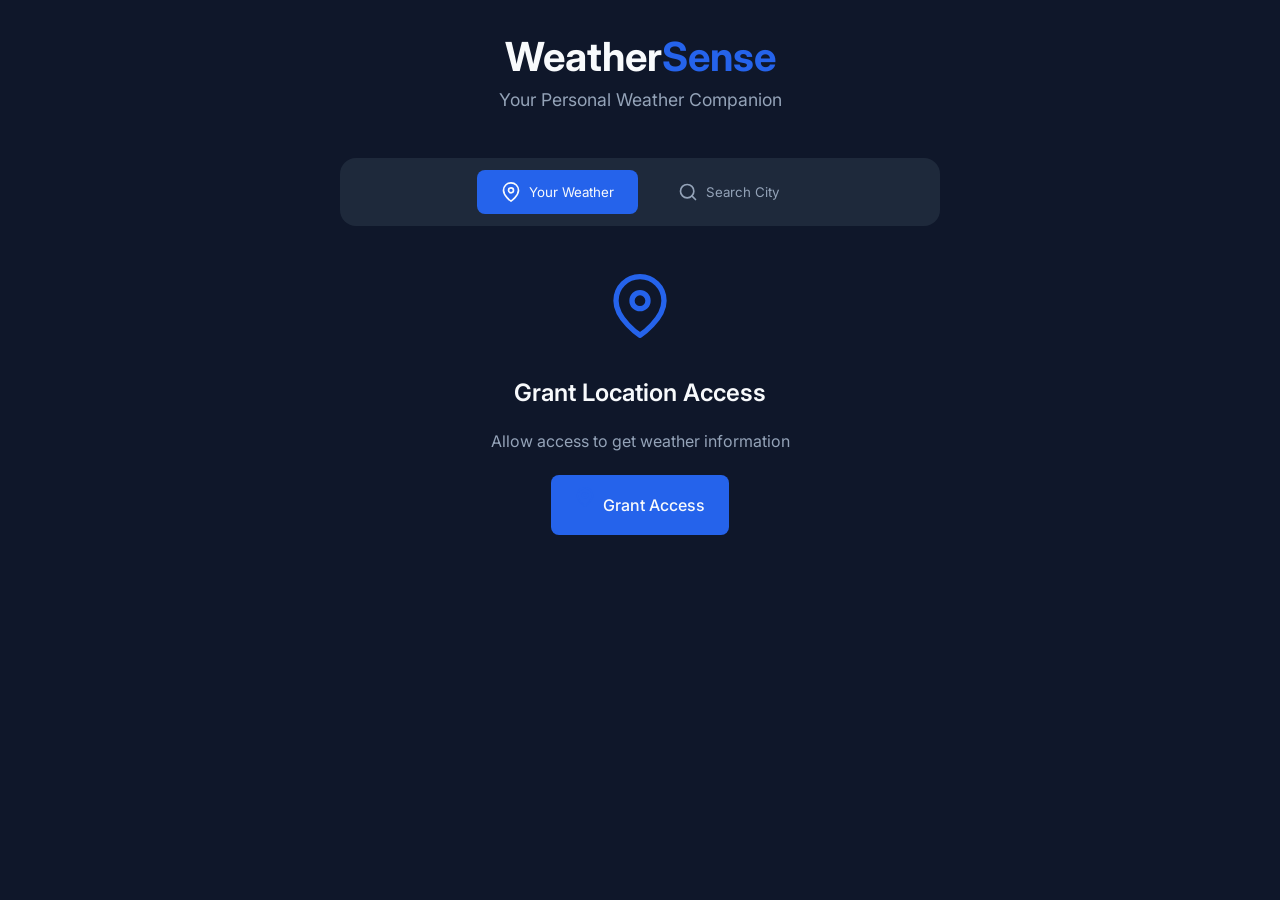
<file: weather app js/index.html>
<!DOCTYPE html>
<html lang="en">
<head>
    <meta charset="UTF-8">
    <meta http-equiv="X-UA-Compatible" content="IE=edge">
    <meta name="viewport" content="width=device-width, initial-scale=1.0">
    <title>Modern Weather App</title>
    <link rel="preconnect" href="https://fonts.googleapis.com">
    <link rel="preconnect" href="https://fonts.gstatic.com" crossorigin>
    <link href="https://fonts.googleapis.com/css2?family=Inter:wght@300;400;500;600;700&display=swap" rel="stylesheet">
    <link rel="stylesheet" href="styles.css">
</head>
<body>
    <div class="wrapper">
        <header>
            <h1>Weather<span>Sense</span></h1>
            <p class="subtitle">Your Personal Weather Companion</p>
        </header>

        <div class="tab-container">
            <div class="tabs">
                <button class="tab current-tab" data-userWeather>
                    <svg xmlns="http://www.w3.org/2000/svg" width="24" height="24" viewBox="0 0 24 24" fill="none" stroke="currentColor" stroke-width="2" stroke-linecap="round" stroke-linejoin="round"><path d="M21 10c0 7-9 13-9 13s-9-6-9-13a9 9 0 0 1 18 0z"></path><circle cx="12" cy="10" r="3"></circle></svg>
                    Your Weather
                </button>
                <button class="tab" data-searchWeather>
                    <svg xmlns="http://www.w3.org/2000/svg" width="24" height="24" viewBox="0 0 24 24" fill="none" stroke="currentColor" stroke-width="2" stroke-linecap="round" stroke-linejoin="round"><circle cx="11" cy="11" r="8"></circle><line x1="21" y1="21" x2="16.65" y2="16.65"></line></svg>
                    Search City
                </button>
            </div>
        </div>

        <div class="weather-container">
            <div class="sub-container grant-location-container">
                <svg xmlns="http://www.w3.org/2000/svg" width="64" height="64" viewBox="0 0 24 24" fill="none" stroke="currentColor" stroke-width="2" stroke-linecap="round" stroke-linejoin="round"><path d="M21 10c0 7-9 13-9 13s-9-6-9-13a9 9 0 0 1 18 0z"></path><circle cx="12" cy="10" r="3"></circle></svg>
                <h2>Grant Location Access</h2>
                <p>Allow access to get weather information</p>
                <button class="btn pulse" data-grantAccess>
                    <svg xmlns="http://www.w3.org/2000/svg" width="24" height="24" viewBox="0 0 24 24" fill="none" stroke="currentColor" stroke-width="2" stroke-linecap="round" stroke-linejoin="round"><path d="M21 10c0 7-9 13-9 13s-9-6-9-13a9 9 0 0 1 18 0z"></path><circle cx="12" cy="10" r="3"></circle></svg>
                    Grant Access
                </button>
            </div>

            <form class="form-container" data-searchForm>
                <div class="search-box">
                    <input type="text" placeholder="Search for city..." data-searchInput>
                    <button class="btn" type="submit">
                        <svg xmlns="http://www.w3.org/2000/svg" width="24" height="24" viewBox="0 0 24 24" fill="none" stroke="currentColor" stroke-width="2" stroke-linecap="round" stroke-linejoin="round"><circle cx="11" cy="11" r="8"></circle><line x1="21" y1="21" x2="16.65" y2="16.65"></line></svg>
                    </button>
                </div>
            </form>

            <div class="sub-container loading-container">
                <div class="loading-spinner"></div>
                <p>Getting weather information...</p>
            </div>

            <div class="sub-container user-info-container">
                <div class="card main-weather-card">
                    <div class="location">
                        <h2 data-cityName></h2>
                        <img data-countryIcon alt="country flag">
                    </div>
                    
                    <div class="weather-info">
                        <img data-weatherIcon class="weather-icon" alt="weather icon">
                        <p class="temperature" data-temp></p>
                        <p class="description" data-weatherDesc></p>
                    </div>

                    <div class="parameter-container">
                        <div class="parameter">
                            <svg xmlns="http://www.w3.org/2000/svg" width="24" height="24" viewBox="0 0 24 24" fill="none" stroke="currentColor" stroke-width="2" stroke-linecap="round" stroke-linejoin="round"><path d="M9.59 4.59A2 2 0 1 1 11 8H2m10.59 11.41A2 2 0 1 0 14 16H2m15.73-8.27A2.5 2.5 0 1 1 19.5 12H2"></path></svg>
                            <div class="parameter-value">
                                <p>Wind Speed</p>
                                <p data-windspeed></p>
                            </div>
                        </div>

                        <div class="parameter">
                            <svg xmlns="http://www.w3.org/2000/svg" width="24" height="24" viewBox="0 0 24 24" fill="none" stroke="currentColor" stroke-width="2" stroke-linecap="round" stroke-linejoin="round"><path d="M12 2.69l5.66 5.66a8 8 0 1 1-11.31 0z"></path></svg>
                            <div class="parameter-value">
                                <p>Humidity</p>
                                <p data-humidity></p>
                            </div>
                        </div>

                        <div class="parameter">
                            <svg xmlns="http://www.w3.org/2000/svg" width="24" height="24" viewBox="0 0 24 24" fill="none" stroke="currentColor" stroke-width="2" stroke-linecap="round" stroke-linejoin="round"><path d="M17.5 19H9a7 7 0 1 1 6.71-9h1.79a4.5 4.5 0 1 1 0 9Z"></path></svg>
                            <div class="parameter-value">
                                <p>Clouds</p>
                                <p data-cloudiness></p>
                            </div>
                        </div>
                    </div>
                </div>
            </div>
        </div>
    </div>
    <script src="index.js"></script>
</body>
</html>
</file>
<file: weather app js/styles.css>
*, *::before, *::after {
    margin: 0;
    padding: 0;
    box-sizing: border-box;
    font-family: 'Inter', sans-serif;
}

:root {
    --primary: #2563eb;
    --primary-dark: #1d4ed8;
    --secondary: #64748b;
    --bg-dark: #0f172a;
    --bg-light: #1e293b;
    --text-light: #f8fafc;
    --text-dark: #94a3b8;
    --shadow: 0 4px 6px -1px rgb(0 0 0 / 0.1), 0 2px 4px -2px rgb(0 0 0 / 0.1);
    --card-shadow: 0 10px 15px -3px rgb(0 0 0 / 0.1), 0 4px 6px -4px rgb(0 0 0 / 0.1);
}

body {
    background: var(--bg-dark);
    color: var(--text-light);
    min-height: 100vh;
}

.wrapper {
    width: 100%;
    max-width: 1200px;
    margin: 0 auto;
    padding: 2rem;
}

header {
    text-align: center;
    margin-bottom: 3rem;
}

h1 {
    font-size: 2.5rem;
    font-weight: 700;
    color: var(--text-light);
    margin-bottom: 0.5rem;
}

h1 span {
    color: var(--primary);
}

.subtitle {
    color: var(--text-dark);
    font-size: 1.1rem;
}

/* Tab Styles */
.tab-container {
    width: 100%;
    max-width: 600px;
    margin: 0 auto 3rem;
}

.tabs {
    display: flex;
    justify-content: center;
    gap: 1rem;
    background: var(--bg-light);
    padding: 0.75rem;
    border-radius: 1rem;
}

.tab {
    display: flex;
    align-items: center;
    gap: 0.5rem;
    padding: 0.75rem 1.5rem;
    border: none;
    background: transparent;
    color: var(--text-dark);
    cursor: pointer;
    border-radius: 0.5rem;
    transition: all 0.3s ease;
}

.tab svg {
    width: 20px;
    height: 20px;
}

.tab.current-tab {
    background: var(--primary);
    color: var(--text-light);
}

.form-container {
    display: none;
    max-width: 600px;
    margin: 0 auto 3rem;
}

.form-container.active {
    display: block;
    animation: fadeIn 0.3s ease;
}

.search-box {
    display: flex;
    gap: 0.5rem;
    background: var(--bg-light);
    padding: 0.5rem;
    border-radius: 1rem;
}

input {
    flex: 1;
    padding: 0.75rem 1rem;
    border: none;
    background: transparent;
    color: var(--text-light);
    font-size: 1rem;
}

input::placeholder {
    color: var(--text-dark);
}

input:focus {
    outline: none;
}

.btn {
    display: flex;
    align-items: center;
    gap: 0.5rem;
    padding: 0.75rem 1.5rem;
    border: none;
    background: var(--primary);
    color: var(--text-light);
    font-size: 1rem;
    font-weight: 500;
    border-radius: 0.5rem;
    cursor: pointer;
    transition: all 0.3s ease;
}

.btn:hover {
    background: var(--primary-dark);
}

.btn svg {
    width: 20px;
    height: 20px;
}

.loading-container {
    display: none;
    text-align: center;
}

.loading-container.active {
    display: flex;
    flex-direction: column;
    align-items: center;
    gap: 1rem;
    animation: fadeIn 0.3s ease;
}

.loading-spinner {
    width: 48px;
    height: 48px;
    border: 4px solid var(--text-dark);
    border-top: 4px solid var(--primary);
    border-radius: 50%;
    animation: spin 1s linear infinite;
}

.user-info-container {
    display: none;
    max-width: 600px;
    margin: 0 auto;
}

.user-info-container.active {
    display: block;
    animation: fadeIn 0.3s ease;
}

.main-weather-card {
    background: var(--bg-light);
    padding: 2rem;
    border-radius: 1.5rem;
    box-shadow: var(--card-shadow);
}

.location {
    display: flex;
    align-items: center;
    gap: 1rem;
    margin-bottom: 2rem;
}

.location h2 {
    font-size: 1.5rem;
    font-weight: 600;
}

.location img {
    width: 30px;
    height: 20px;
    object-fit: cover;
    border-radius: 4px;
}

.weather-info {
    text-align: center;
    margin-bottom: 2rem;
}

.weather-icon {
    width: 100px;
    height: 100px;
    margin-bottom: 1rem;
}

.temperature {
    font-size: 3rem;
    font-weight: 700;
    margin-bottom: 0.5rem;
}

.description {
    color: var(--text-dark);
    text-transform: capitalize;
}

.parameter-container {
    display: grid;
    grid-template-columns: repeat(3, 1fr);
    gap: 1.5rem;
}

.parameter {
    display: flex;
    align-items: center;
    gap: 1rem;
    padding: 1rem;
    background: var(--bg-dark);
    border-radius: 1rem;
}

.parameter svg {
    color: var(--primary);
}

.parameter-value p:first-child {
    color: var(--text-dark);
    font-size: 0.875rem;
    margin-bottom: 0.25rem;
}

.parameter-value p:last-child {
    font-weight: 500;
}

/* Grant Location Container */
.grant-location-container {
    display: none;
    text-align: center;
}

.grant-location-container.active {
    display: flex;
    flex-direction: column;
    align-items: center;
    gap: 1.5rem;
    animation: fadeIn 0.3s ease;
}

.grant-location-container svg {
    color: var(--primary);
    margin-bottom: 1rem;
}

.grant-location-container h2 {
    font-size: 1.5rem;
    font-weight: 600;
}

.grant-location-container p {
    color: var(--text-dark);
}

/* Animations */
@keyframes fadeIn {
    from {
        opacity: 0;
        transform: translateY(10px);
    }
    to {
        opacity: 1;
        transform: translateY(0);
    }
}

@keyframes spin {
    to {
        transform: rotate(360deg);
    }
}

.pulse {
    animation: pulse 2s infinite;
}

@keyframes pulse {
    0% {
        box-shadow: 0 0 0 0 rgba(37, 99, 235, 0.4);
    }
    70% {
        box-shadow: 0 0 0 10px rgba(37, 99, 235, 0);
    }
    100% {
        box-shadow: 0 0 0 0 rgba(37, 99, 235, 0);
    }
}

@media (max-width: 640px) {
    .wrapper {
        padding: 1rem;
    }

    h1 {
        font-size: 2rem;
    }

    .tabs {
        flex-direction: column;
    }

    .parameter-container {
        grid-template-columns: 1fr;
    }

    .temperature {
        font-size: 2.5rem;
    }
}
</file>
